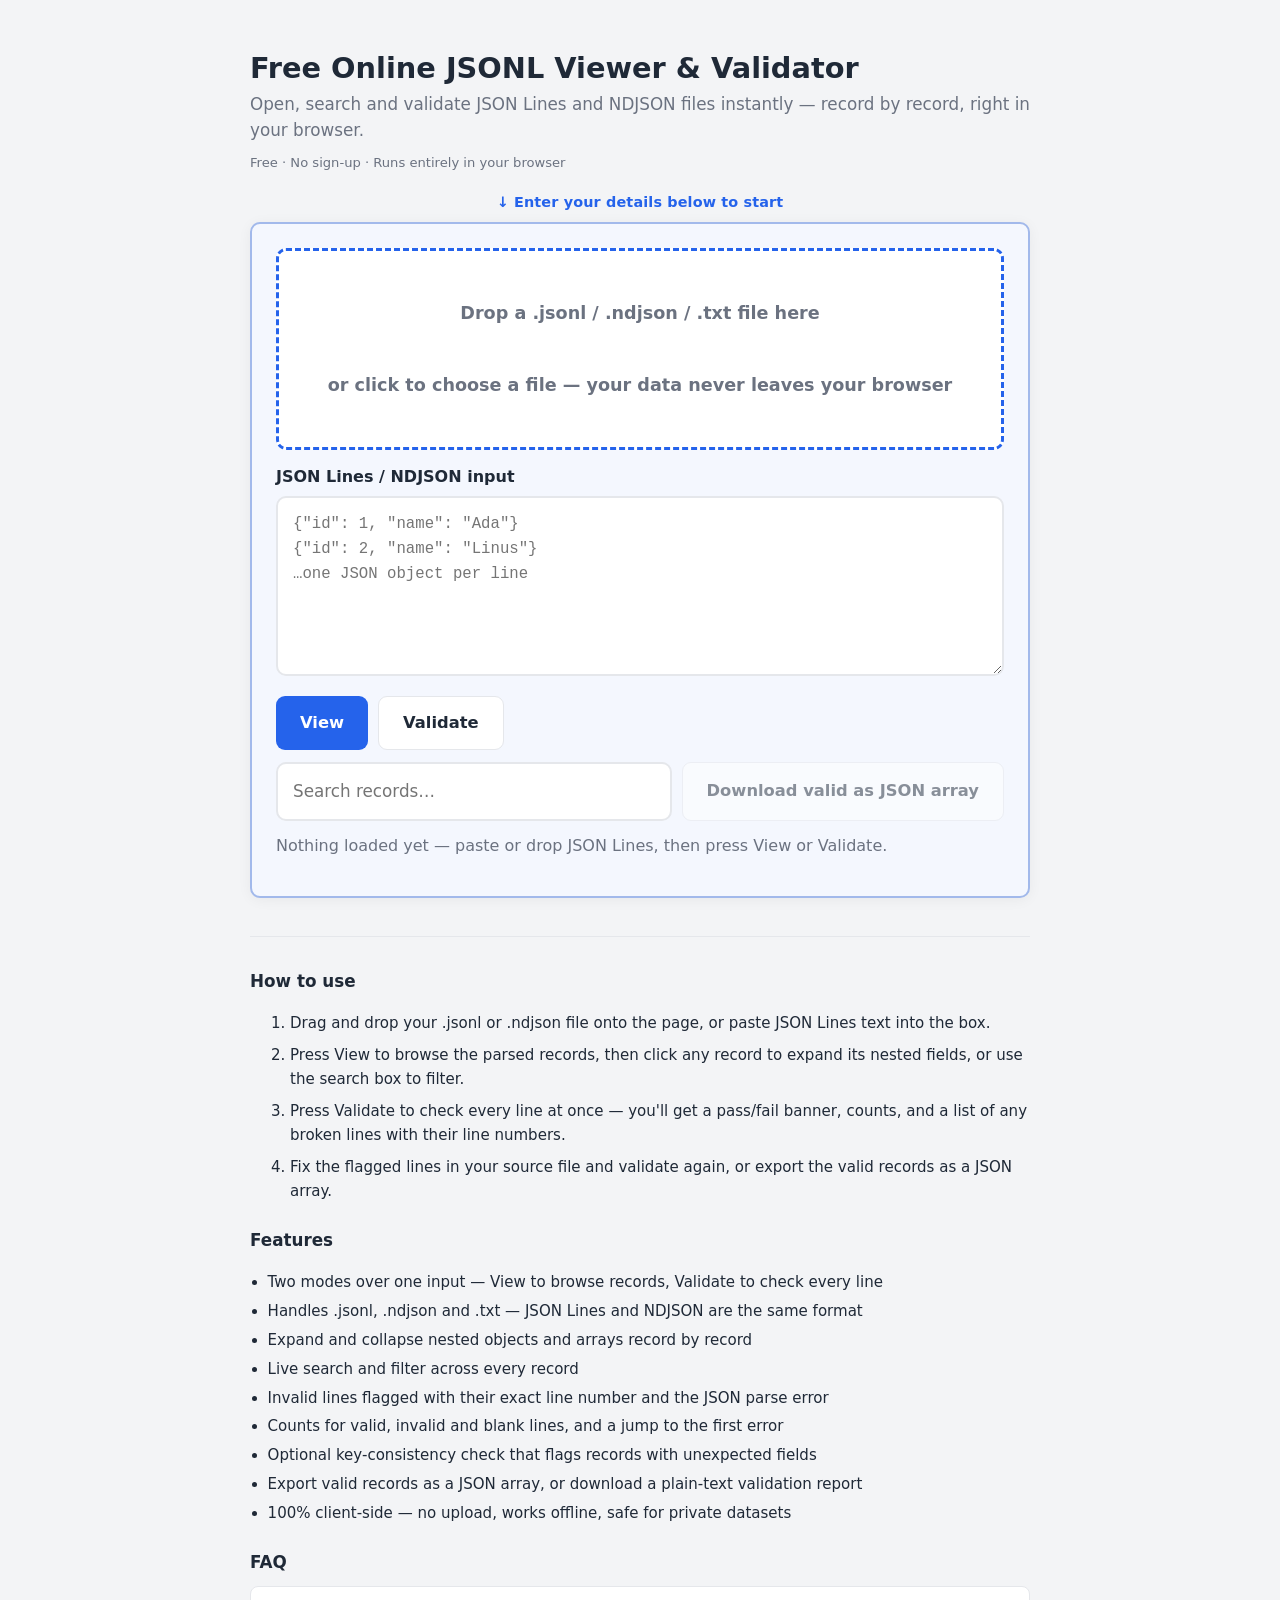
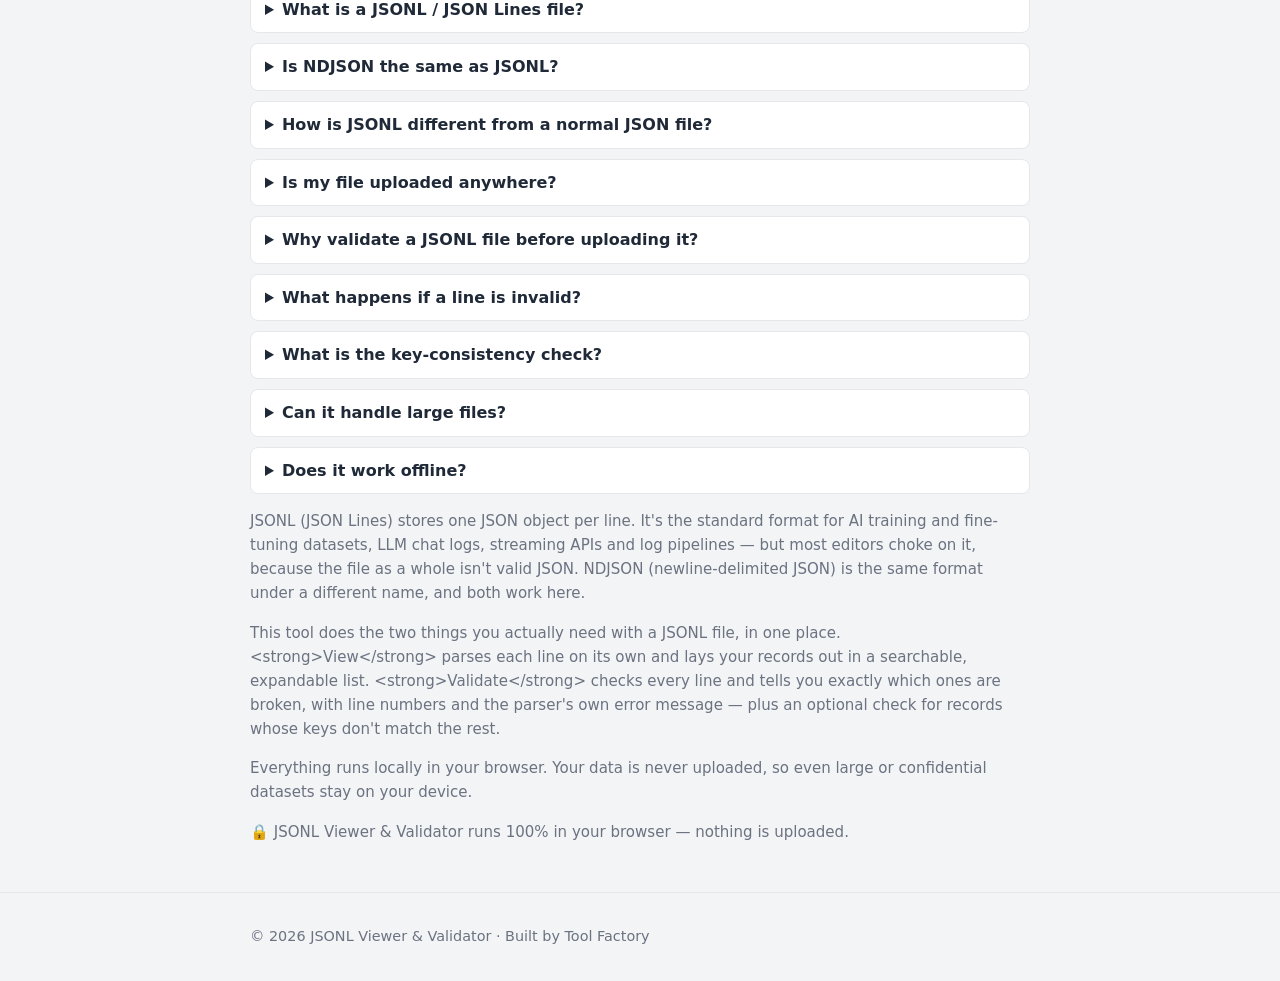
<file: index.html>
<!DOCTYPE html>
<html lang="en">
<head>
  <meta charset="utf-8">
  <meta name="viewport" content="width=device-width, initial-scale=1">
  <title>JSONL Viewer &amp; Validator — Open and Check JSON Lines / NDJSON Online (Free)</title>
  <meta name="description" content="Free online JSONL viewer and validator. Drop or paste a JSON Lines (.jsonl) or NDJSON file to browse every record in a readable list, search and expand nested fields, and check that every line is valid JSON — with exact line numbers. Runs entirely in your browser, nothing uploaded.">
  <link rel="canonical" href="https://jsonl-viewer.github.io/">
  <meta name="theme-color" content="#2563eb">
  <meta name="robots" content="index, follow, max-image-preview:large">
  <meta name="generator" content="tool-factory">
  <link rel="icon" href="data:image/svg+xml,%3Csvg%20xmlns%3D'http%3A%2F%2Fwww.w3.org%2F2000%2Fsvg'%20viewBox%3D'0%200%2032%2032'%3E%3Crect%20width%3D'32'%20height%3D'32'%20rx%3D'6'%20fill%3D'%232563eb'%2F%3E%3Ctext%20x%3D'16'%20y%3D'22'%20font-size%3D'18'%20font-family%3D'sans-serif'%20fill%3D'white'%20text-anchor%3D'middle'%3EJSONL%20VIEWER%20%26amp%3B%20VALIDATOR%3C%2Ftext%3E%3C%2Fsvg%3E">
  <!-- SEO: OpenGraph + Twitter + JSON-LD structured data -->
  <meta property="og:type" content="website">
  <meta property="og:url" content="https://jsonl-viewer.github.io/">
  <meta property="og:title" content="JSONL Viewer &amp; Validator — Open and Check JSON Lines / NDJSON Online (Free)">
  <meta property="og:description" content="Free online JSONL viewer and validator. Drop or paste a JSON Lines (.jsonl) or NDJSON file to browse every record in a readable list, search and expand nested fields, and check that every line is valid JSON — with exact line numbers. Runs entirely in your browser, nothing uploaded.">
  <meta property="og:site_name" content="JSONL Viewer &amp; Validator">
  <meta name="twitter:card" content="summary">
  <meta name="twitter:title" content="JSONL Viewer &amp; Validator — Open and Check JSON Lines / NDJSON Online (Free)">
  <meta name="twitter:description" content="Free online JSONL viewer and validator. Drop or paste a JSON Lines (.jsonl) or NDJSON file to browse every record in a readable list, search and expand nested fields, and check that every line is valid JSON — with exact line numbers. Runs entirely in your browser, nothing uploaded.">
  <script type="application/ld+json">
{
  "@context": "https://schema.org",
  "@graph": [
    {
      "@type": "SoftwareApplication",
      "name": "JSONL Viewer & Validator",
      "url": "https://jsonl-viewer.github.io/",
      "applicationCategory": "DeveloperApplication",
      "operatingSystem": "Any (web browser)",
      "offers": {
        "@type": "Offer",
        "price": "0",
        "priceCurrency": "USD"
      },
      "description": "Free online JSONL viewer and validator. Drop or paste a JSON Lines (.jsonl) or NDJSON file to browse every record in a readable list, search and expand nested fields, and check that every line is valid JSON — with exact line numbers. Runs entirely in your browser, nothing uploaded.",
      "author": {
        "@type": "Organization",
        "name": "Tool Factory"
      }
    },
    {
      "@type": "FAQPage",
      "mainEntity": [
        {
          "@type": "Question",
          "name": "What is a JSONL / JSON Lines file?",
          "acceptedAnswer": {
            "@type": "Answer",
            "text": "JSONL is a text format where each line is a separate, complete JSON object. It's widely used for AI and ML datasets, fine-tuning files, and logs, because records can be streamed and appended one line at a time without rewriting the whole file."
          }
        },
        {
          "@type": "Question",
          "name": "Is NDJSON the same as JSONL?",
          "acceptedAnswer": {
            "@type": "Answer",
            "text": "In practice, yes. NDJSON (newline-delimited JSON) and JSON Lines both mean 'one complete JSON object per line'. This tool handles both, and .jsonl, .ndjson and .txt files all work the same way."
          }
        },
        {
          "@type": "Question",
          "name": "How is JSONL different from a normal JSON file?",
          "acceptedAnswer": {
            "@type": "Answer",
            "text": "A JSON file is one single value, often one big array. A JSONL file is many independent JSON objects, one per line, with no surrounding brackets and no commas between records. That's why a standard JSON viewer refuses to open it."
          }
        },
        {
          "@type": "Question",
          "name": "Is my file uploaded anywhere?",
          "acceptedAnswer": {
            "@type": "Answer",
            "text": "No. Everything is parsed in your browser with JavaScript. Your data never leaves your device, which makes it safe for proprietary training sets, private logs and customer data."
          }
        },
        {
          "@type": "Question",
          "name": "Why validate a JSONL file before uploading it?",
          "acceptedAnswer": {
            "@type": "Answer",
            "text": "Training, fine-tuning and bulk-import pipelines parse JSONL line by line, and a single malformed line usually aborts the entire job. Checking first saves a failed — and sometimes billed — run."
          }
        },
        {
          "@type": "Question",
          "name": "What happens if a line is invalid?",
          "acceptedAnswer": {
            "@type": "Answer",
            "text": "Nothing stops. Each line is parsed independently, so the tool keeps going and flags the bad line with its number and the specific JSON parse error. That works in both View and Validate mode, even when most of the file is broken."
          }
        },
        {
          "@type": "Question",
          "name": "What is the key-consistency check?",
          "acceptedAnswer": {
            "@type": "Answer",
            "text": "An optional check in Validate mode that compares each record's top-level keys against the first valid record and flags any that differ. It catches rows with missing or extra fields — lines that are valid JSON but still wrong for your schema."
          }
        },
        {
          "@type": "Question",
          "name": "Can it handle large files?",
          "acceptedAnswer": {
            "@type": "Answer",
            "text": "Yes, within your device's memory. Validation runs over the whole file, and the record list renders in capped batches so the page stays responsive on very large inputs."
          }
        },
        {
          "@type": "Question",
          "name": "Does it work offline?",
          "acceptedAnswer": {
            "@type": "Answer",
            "text": "Yes. Once the page has loaded there are no network calls at all, so both viewing and validation keep working with no internet connection."
          }
        }
      ]
    },
    {
      "@type": "HowTo",
      "name": "How to use JSONL Viewer & Validator",
      "step": [
        {
          "@type": "HowToStep",
          "position": 1,
          "text": "Drag and drop your .jsonl or .ndjson file onto the page, or paste JSON Lines text into the box."
        },
        {
          "@type": "HowToStep",
          "position": 2,
          "text": "Press View to browse the parsed records, then click any record to expand its nested fields, or use the search box to filter."
        },
        {
          "@type": "HowToStep",
          "position": 3,
          "text": "Press Validate to check every line at once — you'll get a pass/fail banner, counts, and a list of any broken lines with their line numbers."
        },
        {
          "@type": "HowToStep",
          "position": 4,
          "text": "Fix the flagged lines in your source file and validate again, or export the valid records as a JSON array."
        }
      ]
    }
  ]
}
  </script>

  <link rel="stylesheet" href="style.css">
</head>
<body data-vibe="">
  <a class="skip" href="#tool">Skip to the tool</a>

  <main class="wrap">
    <header class="hero">
      <span class="logo-mark" aria-hidden="true"></span>
      <h1>Free Online JSONL Viewer &amp; Validator</h1>
      <p class="tagline">Open, search and validate JSON Lines and NDJSON files instantly — record by record, right in your browser.</p>
      <p class="trust">Free · No sign-up · Runs entirely in your browser</p>
    </header>

    <!-- THE TOOL — the hero of the page. app.js renders its UI into #tool. -->
    <section class="tool-zone">
      <p class="tool-cue" aria-hidden="true">↓ Enter your details below to start</p>
      <section id="tool" class="tool" data-keyword="jsonl-viewer" aria-label="JSONL Viewer &amp; Validator">
        <noscript>
          <p class="notice">This tool runs entirely in your browser and needs JavaScript enabled.</p>
        </noscript>
        <p class="tool-loading">Loading JSONL Viewer &amp; Validator…</p>
      </section>
    </section>



    <!-- Secondary, compact supporting content (kept concise; below the tool). -->
    <div class="details">
      <section class="howto" aria-label="How to use">
        <h2>How to use</h2>
        <ol class="howto-steps">
        <li>Drag and drop your .jsonl or .ndjson file onto the page, or paste JSON Lines text into the box.</li>
        <li>Press View to browse the parsed records, then click any record to expand its nested fields, or use the search box to filter.</li>
        <li>Press Validate to check every line at once — you&#39;ll get a pass/fail banner, counts, and a list of any broken lines with their line numbers.</li>
        <li>Fix the flagged lines in your source file and validate again, or export the valid records as a JSON array.</li>
        </ol>
      </section>

      <section class="features" aria-label="Features">
        <h2>Features</h2>
        <ul class="feature-list">
        <li>Two modes over one input — View to browse records, Validate to check every line</li>
        <li>Handles .jsonl, .ndjson and .txt — JSON Lines and NDJSON are the same format</li>
        <li>Expand and collapse nested objects and arrays record by record</li>
        <li>Live search and filter across every record</li>
        <li>Invalid lines flagged with their exact line number and the JSON parse error</li>
        <li>Counts for valid, invalid and blank lines, and a jump to the first error</li>
        <li>Optional key-consistency check that flags records with unexpected fields</li>
        <li>Export valid records as a JSON array, or download a plain-text validation report</li>
        <li>100% client-side — no upload, works offline, safe for private datasets</li>
        </ul>
      </section>

      <section class="faq" aria-label="Frequently asked questions">
        <h2>FAQ</h2>
      <details>
        <summary>What is a JSONL / JSON Lines file?</summary>
        <p>JSONL is a text format where each line is a separate, complete JSON object. It&#39;s widely used for AI and ML datasets, fine-tuning files, and logs, because records can be streamed and appended one line at a time without rewriting the whole file.</p>
      </details>
      <details>
        <summary>Is NDJSON the same as JSONL?</summary>
        <p>In practice, yes. NDJSON (newline-delimited JSON) and JSON Lines both mean &#39;one complete JSON object per line&#39;. This tool handles both, and .jsonl, .ndjson and .txt files all work the same way.</p>
      </details>
      <details>
        <summary>How is JSONL different from a normal JSON file?</summary>
        <p>A JSON file is one single value, often one big array. A JSONL file is many independent JSON objects, one per line, with no surrounding brackets and no commas between records. That&#39;s why a standard JSON viewer refuses to open it.</p>
      </details>
      <details>
        <summary>Is my file uploaded anywhere?</summary>
        <p>No. Everything is parsed in your browser with JavaScript. Your data never leaves your device, which makes it safe for proprietary training sets, private logs and customer data.</p>
      </details>
      <details>
        <summary>Why validate a JSONL file before uploading it?</summary>
        <p>Training, fine-tuning and bulk-import pipelines parse JSONL line by line, and a single malformed line usually aborts the entire job. Checking first saves a failed — and sometimes billed — run.</p>
      </details>
      <details>
        <summary>What happens if a line is invalid?</summary>
        <p>Nothing stops. Each line is parsed independently, so the tool keeps going and flags the bad line with its number and the specific JSON parse error. That works in both View and Validate mode, even when most of the file is broken.</p>
      </details>
      <details>
        <summary>What is the key-consistency check?</summary>
        <p>An optional check in Validate mode that compares each record&#39;s top-level keys against the first valid record and flags any that differ. It catches rows with missing or extra fields — lines that are valid JSON but still wrong for your schema.</p>
      </details>
      <details>
        <summary>Can it handle large files?</summary>
        <p>Yes, within your device&#39;s memory. Validation runs over the whole file, and the record list renders in capped batches so the page stays responsive on very large inputs.</p>
      </details>
      <details>
        <summary>Does it work offline?</summary>
        <p>Yes. Once the page has loaded there are no network calls at all, so both viewing and validation keep working with no internet connection.</p>
      </details>
      </section>

      <section class="about" aria-label="About">
      <p>JSONL (JSON Lines) stores one JSON object per line. It&#39;s the standard format for AI training and fine-tuning datasets, LLM chat logs, streaming APIs and log pipelines — but most editors choke on it, because the file as a whole isn&#39;t valid JSON. NDJSON (newline-delimited JSON) is the same format under a different name, and both work here.</p>
      <p>This tool does the two things you actually need with a JSONL file, in one place. &lt;strong&gt;View&lt;/strong&gt; parses each line on its own and lays your records out in a searchable, expandable list. &lt;strong&gt;Validate&lt;/strong&gt; checks every line and tells you exactly which ones are broken, with line numbers and the parser&#39;s own error message — plus an optional check for records whose keys don&#39;t match the rest.</p>
      <p>Everything runs locally in your browser. Your data is never uploaded, so even large or confidential datasets stay on your device.</p>
        <p class="privacy-note">🔒 JSONL Viewer &amp; Validator runs 100% in your browser — nothing is uploaded.</p>
      </section>
    </div>
  </main>

  <footer class="site-footer">
    <div class="wrap">
      <p>&copy; 2026 JSONL Viewer &amp; Validator · Built by Tool Factory</p>
    </div>
  </footer>


  <script src="app.js" defer></script>

</body>
</html>
</file>
<file: style.css>
/* Tool Factory base theme — light, fast, responsive, no framework. */
:root {
  --accent: #2563eb;
  --bg: #f3f4f6;
  --fg: #1f2937;
  --muted: #6b7280;
  --border: #e5e7eb;
  --panel: #ffffff;
  --radius: 10px;
  --maxw: 820px;
}
* { box-sizing: border-box; }
html { -webkit-text-size-adjust: 100%; }
body {
  margin: 0;
  font: 16px/1.6 system-ui, -apple-system, "Segoe UI", Roboto, Helvetica, Arial, sans-serif;
  color: var(--fg);
  background: var(--bg);
}
.wrap { max-width: var(--maxw); margin: 0 auto; padding: 0 20px; }
a { color: var(--accent); }
h1 { font-size: 1.9rem; margin: 1.2rem 0 .4rem; line-height: 1.2; }
h2 { font-size: 1.3rem; margin: 2rem 0 .6rem; }
.tagline { color: var(--muted); font-size: 1.1rem; margin: 0 0 1.5rem; }

.skip { position: absolute; left: -9999px; }
.skip:focus { left: 12px; top: 12px; background: #fff; padding: 8px 12px; z-index: 10; }

.site-header { border-bottom: 1px solid var(--border); }
.site-header .wrap { display: flex; align-items: center; gap: 12px; padding: 12px 20px; flex-wrap: wrap; }
.logo { font-weight: 700; text-decoration: none; color: var(--fg); display: inline-flex; align-items: center; gap: 9px; }
.logo-mark { display: inline-flex; }
.logo-mark svg { width: 26px; height: 26px; display: block; }
.badge { font-size: .8rem; color: var(--muted); background: var(--panel); border: 1px solid var(--border); border-radius: 999px; padding: 3px 10px; }

.tool {
  border: 2px solid color-mix(in srgb, var(--accent) 35%, var(--border));
  border-radius: var(--radius);
  background: color-mix(in srgb, var(--accent) 5%, var(--panel));
  padding: 24px;
  min-height: 180px;
  box-shadow: 0 2px 14px rgba(0,0,0,.05);
}
.tool-loading { color: var(--muted); }

/* hero — minimal, no header bar: just logo + title + one line, then the tool */
.hero { margin: 1.6rem 0 1rem; }
.hero .logo-mark { display: inline-flex; margin-bottom: 6px; }
.hero .logo-mark svg { width: 44px; height: 44px; display: block; }
.hero h1 { font-size: 1.8rem; margin: 0 0 .3rem; line-height: 1.2; }
.hero .tagline { color: var(--muted); font-size: 1.05rem; margin: 0; }
.hero .trust { font-size: .82rem; color: var(--muted); margin: .5rem 0 0; }

/* tool zone — the hero action of the page */
.tool-zone { margin: 1.1rem 0 1.4rem; }
.tool-cue, .input-cue {
  font-weight: 700; font-size: .9rem; color: var(--accent);
  margin: 0 0 8px; text-align: center; letter-spacing: .01em;
}

/* secondary supporting content — kept for SEO but compact + visually lighter */
.details { margin-top: 2.4rem; border-top: 1px solid var(--border); padding-top: .4rem; }
.details h2 { font-size: 1.05rem; margin: 1.5rem 0 .5rem; }
.details p, .details li { font-size: .94rem; }
.details .about p { color: var(--muted); }
.privacy-note { margin-top: 1rem; font-size: .9rem; color: var(--muted); }

/* ---- per-site "vibes": light decorative touch for consumer tools only ----
   Dev/utility tools have no [data-vibe] and stay plain & fast. */
body[data-vibe="celestial"] {
  background: radial-gradient(820px 340px at 50% -150px,
    color-mix(in srgb, var(--accent) 18%, var(--bg)), var(--bg)) no-repeat;
}
body[data-vibe="celestial"] .tool-cue::before { content: "✦ "; }

body[data-vibe="romantic"] {
  background: radial-gradient(820px 340px at 50% -150px,
    color-mix(in srgb, var(--accent) 14%, var(--bg)), var(--bg)) no-repeat;
}
body[data-vibe="romantic"] .tool-cue::before { content: "♥ "; }

body[data-vibe="sport"] .tool { border-top: 5px solid var(--accent); }
body[data-vibe="sport"] .tool-cue { text-transform: uppercase; letter-spacing: .06em; }
body[data-vibe="sport"] button { letter-spacing: .03em; }

/* Standard hooks app.js can use (drop zone, buttons, output) */
.dropzone {
  border: 3px dashed var(--accent); border-radius: var(--radius);
  padding: 48px 32px; text-align: center; color: var(--muted);
  background: #fff; cursor: pointer; transition: background .15s, border-color .15s;
  min-height: 140px; font-size: 1.1rem; font-weight: 600;
  display: flex; flex-direction: column; align-items: center; justify-content: center; gap: 8px;
}
.dropzone:hover { background: color-mix(in srgb, var(--accent) 8%, #fff); }
.dropzone.dragover { background: #eef2ff; border-color: var(--accent); }
textarea, input[type="text"], input[type="number"], input[type="date"],
input[type="email"], input[type="search"], input[type="time"], input[type="tel"], select {
  width: 100%; font: inherit; font-size: 1.05rem; padding: 14px 15px;
  border: 2px solid var(--border); border-radius: 10px; background: #fff; color: var(--fg);
  transition: border-color .15s, box-shadow .15s; min-height: 52px;
}
textarea:focus, input:focus, select:focus {
  outline: none; border-color: var(--accent);
  box-shadow: 0 0 0 4px color-mix(in srgb, var(--accent) 22%, transparent);
}
textarea { min-height: 180px; font-family: ui-monospace, "Cascadia Code", Consolas, monospace; font-size: .98rem; }
label { display: inline-block; font-weight: 600; margin-bottom: 6px; }
button, .btn {
  font: inherit; font-size: 1.02rem; font-weight: 700; cursor: pointer;
  background: var(--accent); color: #fff; border: 0; border-radius: 9px; padding: 13px 24px;
}
button.secondary { background: #fff; color: var(--fg); border: 1px solid var(--border); }
button:disabled { opacity: .5; cursor: default; }
.controls { display: flex; gap: 10px; flex-wrap: wrap; margin: 12px 0; }
.output { margin-top: 14px; }
.notice, .error { padding: 10px 12px; border-radius: 8px; font-size: .92rem; }
.error { background: #fef2f2; color: #991b1b; border: 1px solid #fecaca; }

.feature-list { padding-left: 1.1rem; }
.feature-list li { margin: .3rem 0; }
.howto-steps li { margin: .5rem 0; }

details { border: 1px solid var(--border); border-radius: 8px; padding: 10px 14px; margin: 10px 0; background: var(--panel); color: var(--fg); }
details summary { font-weight: 600; cursor: pointer; color: var(--fg); }
details p { margin: .6rem 0 0; color: var(--fg); }

.ad-slot {
  margin: 22px 0; padding: 16px; text-align: center;
  border: 1px dashed var(--border); border-radius: var(--radius); background: var(--panel);
  color: var(--muted); font-size: .9rem;
}
.ad-slot .sponsors { display: flex; gap: 14px; flex-wrap: wrap; justify-content: center; margin-top: 10px; }
.ad-slot .sponsors a img { height: 28px; opacity: .85; }

.privacy { margin-top: 1.5rem; }
.site-footer { border-top: 1px solid var(--border); margin-top: 3rem; color: var(--muted); font-size: .9rem; }
.site-footer .wrap { padding: 18px 20px; }

@media (prefers-color-scheme: dark) {
  :root { --bg:#0b0f17; --fg:#e5e7eb; --muted:#9ca3af; --border:#1f2937; --panel:#111827; }
  .dropzone { background:#0f1623; }
  textarea, input, select { background:#0f1623; color:var(--fg); }
  button.secondary { background:#0f1623; color:var(--fg); }
  .error { background:#2a1414; color:#fca5a5; border-color:#7f1d1d; }
}
</file>
